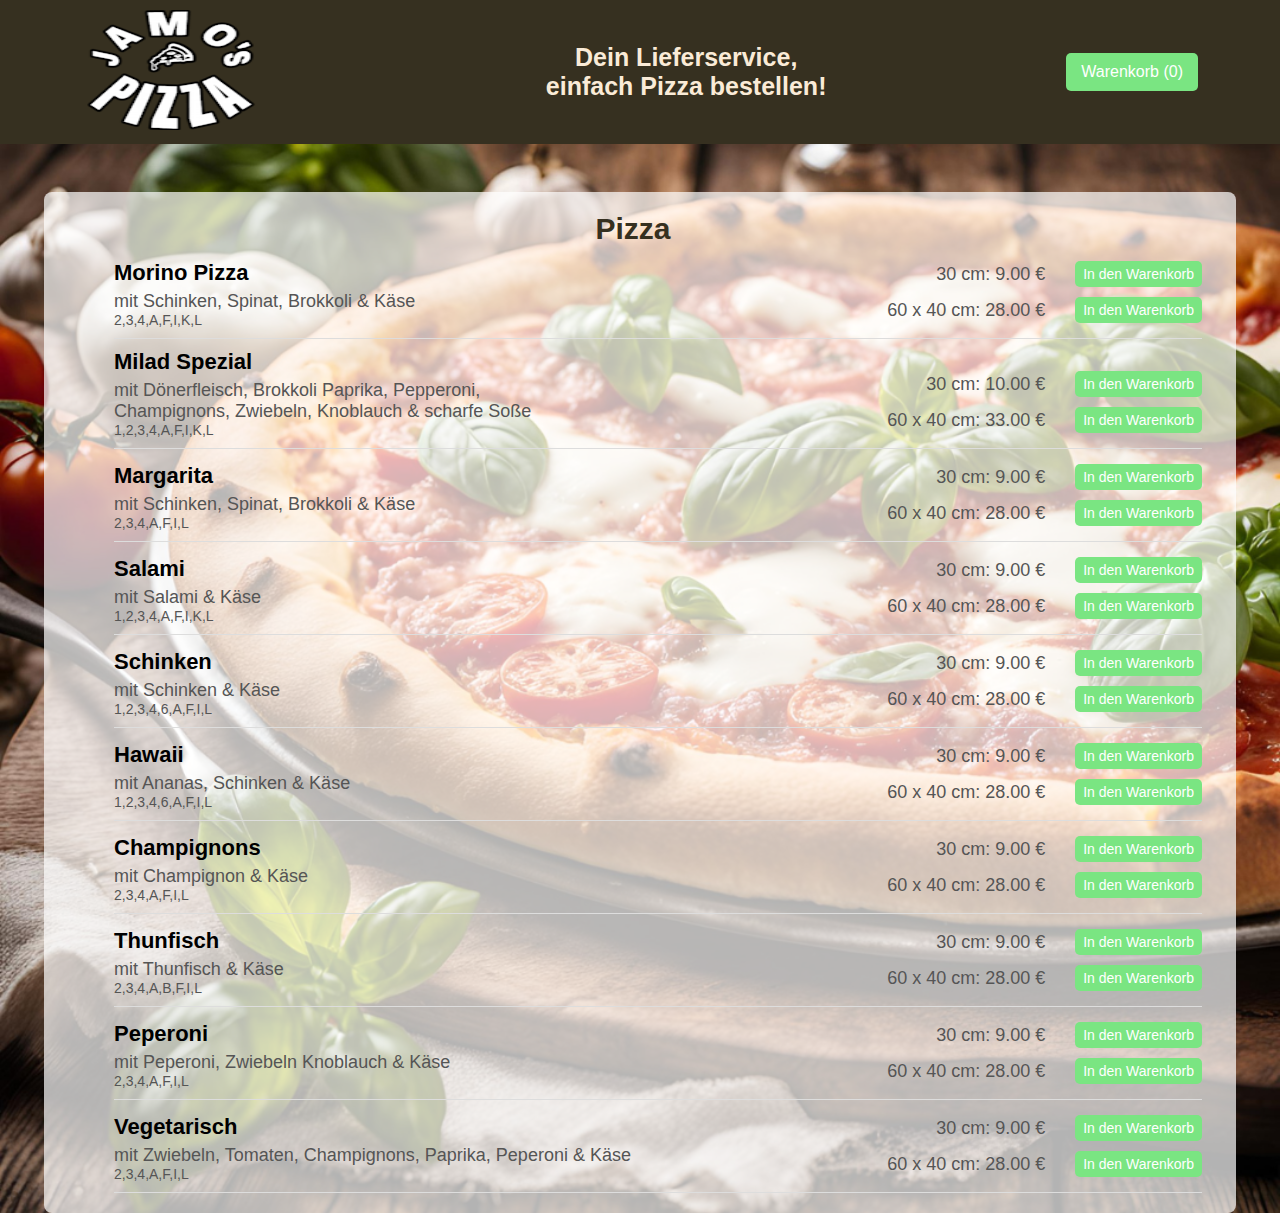
<file: index.html>
<!DOCTYPE html>
<html lang="de">
<head>
    <meta charset="UTF-8">
    <meta name="viewport" content="width=device-width, initial-scale=1.0">
    <title>Jamo's Pizza</title>
    <link rel="stylesheet" href="style.css">
    <link rel="manifest" href="/manifest.json">
    <meta name="apple-mobile-web-app-capable" content="yes">
    <meta name="apple-mobile-web-app-status-bar-style" content="black-translucent">
    <meta name="apple-mobile-web-app-title" content="Jamo's Pizza">

</head>
<body>
    <!-- Navbar mit Warenkorbanzeige -->
    <header>
        <div class="navbar">
            
            <div><img class="logo" src="./assets/jamologo_465x320.png" alt="Logo Jamo's Pizza"></div>
            <div><h3 class="indexh3" >Dein Lieferservice, einfach Pizza bestellen!</h3></div>
            <div><a href="cart.html">
                <button class="cart-icon">Warenkorb (<span id="cartCount">0</span>)</button>
            </a></div>
        </div>
    </header>
    <!-- <h1 class="h1">Jamo's Pizza</h1> -->
    
    
    <!-- Speisekartenbereich -->
    <div id="menuCart">
        <div id="category"></div>
    </div>

    <script src="menu.js"></script>
</body>
</html>
</file>
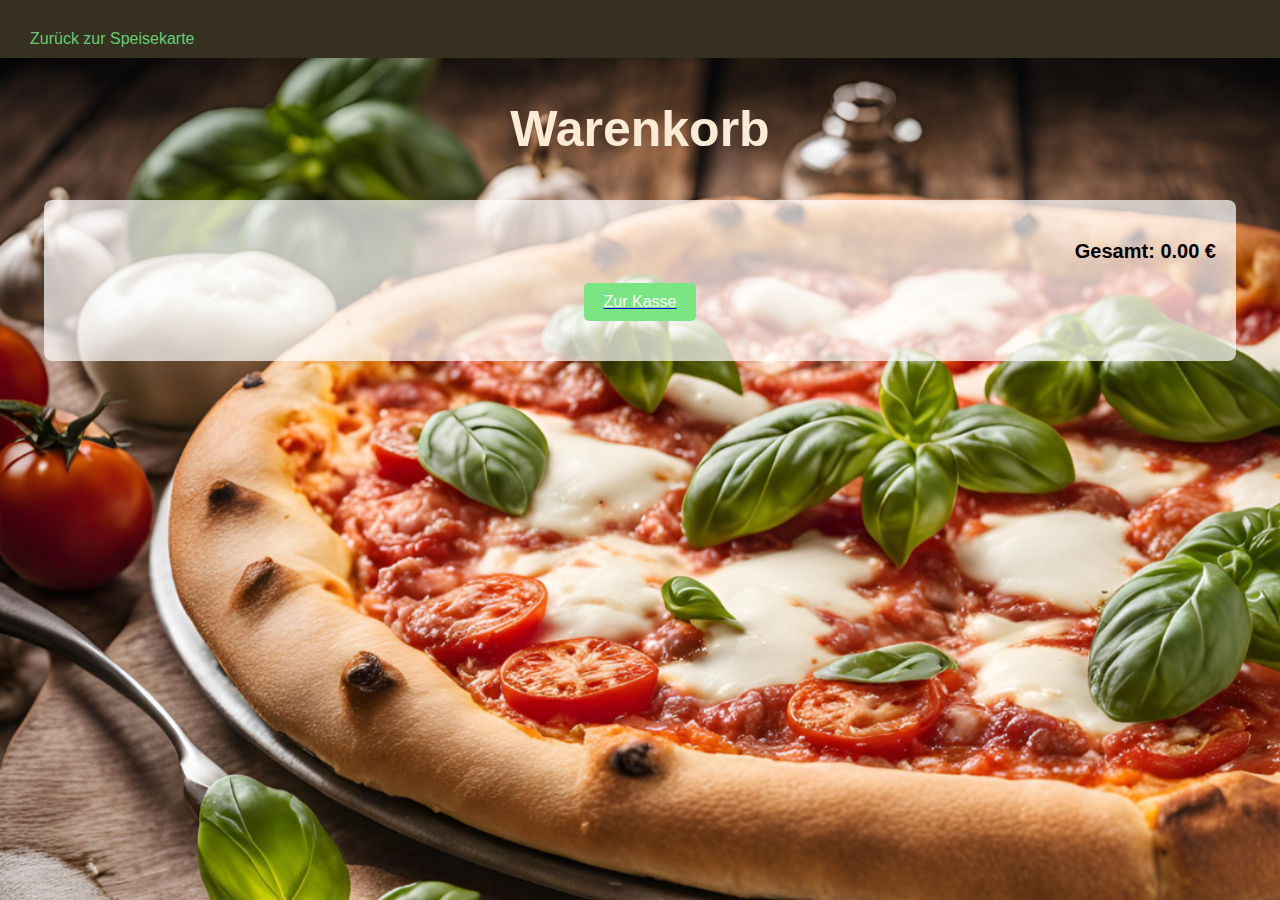
<file: cart.html>
<!DOCTYPE html>
<html lang="de">
<head>
    <meta charset="UTF-8">
    <meta name="viewport" content="width=device-width, initial-scale=1.0">
    <title>Warenkorb - Jamo's Pizza</title>
    <link rel="stylesheet" href="style.css">
    <link rel="stylesheet" href="cart.css">
    <link rel="manifest" href="/manifest.json">
</head>
<body>
    <header class="navbar">
         <a href="index.html" class="linkSpeisekarte">Zurück zur Speisekarte</a>
    </header>
    <h2>Warenkorb</h2>

    <div id="cartContainer" class="cart-container">
        <div id="cartItems"></div>
        <div id="cartTotal" class="cart-total"></div>
        <!-- Button zur Kasse (mit Link zur Checkout-Seite) -->
    <a href="checkout.html">
        <button type="submit" id="checkoutButton" class="checkout-button">Zur Kasse</button>
    </a>
    </div>

    <script src="cart.js"></script>
</body>
</html>
</file>
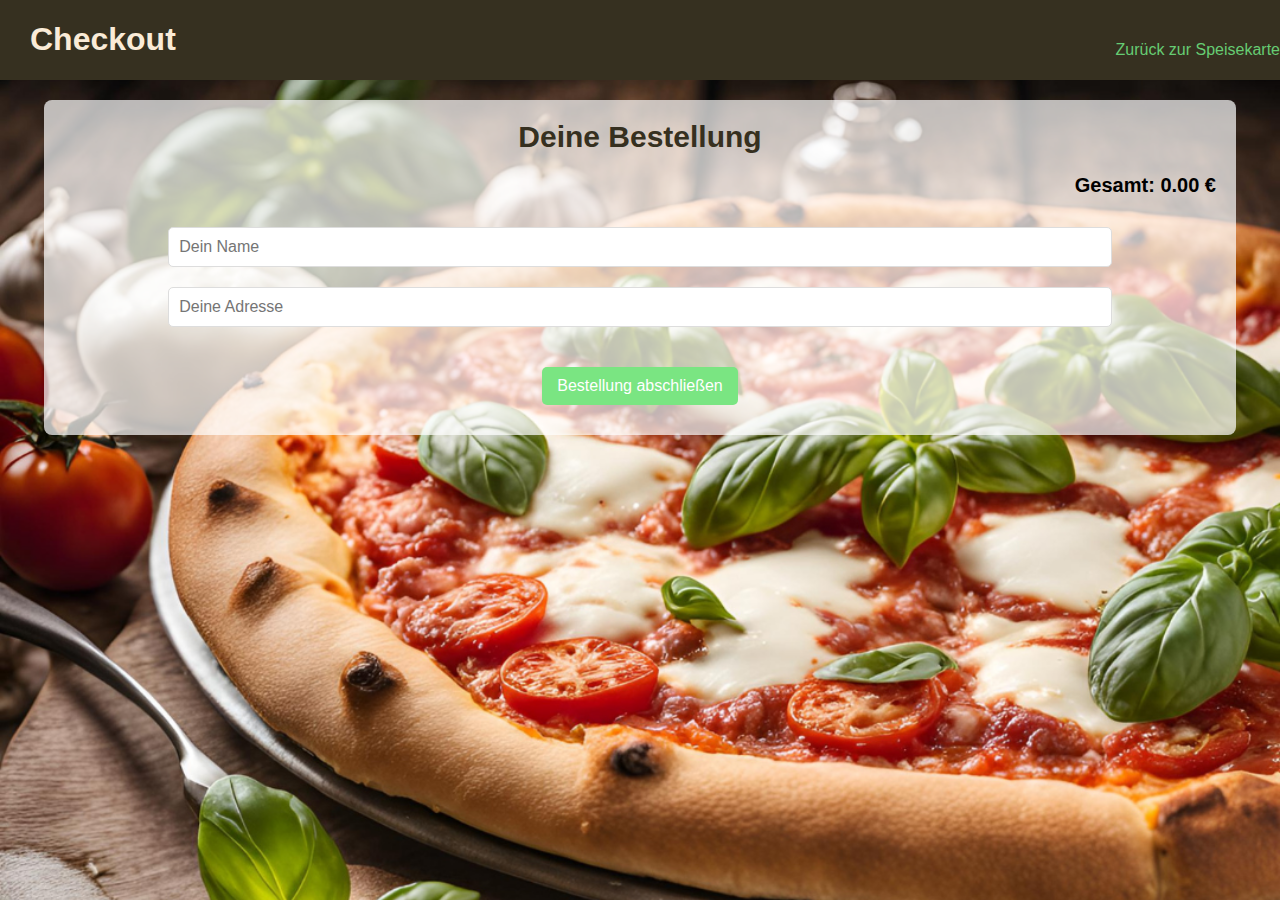
<file: checkout.html>
<!DOCTYPE html>
<html lang="de">
<head>
    <meta charset="UTF-8">
    <meta name="viewport" content="width=device-width, initial-scale=1.0">
    <title>Checkout - Jamo's Pizza</title>
    <link rel="stylesheet" href="style.css">
    <link rel="stylesheet" href="checkout.css">
    <link rel="stylesheet" href="cart.css">
    <link rel="manifest" href="/manifest.json">
</head>
<body>
    <header class="navbar">
       <h1>Checkout</h1> 
       <a href="index.html" class="linkSpeisekarte">Zurück zur Speisekarte</a>
    </header>
    <div class="checkout-container">
        <h2 class="cath2">Deine Bestellung</h2>
        <div id="checkoutItems"></div>
        <div id="checkoutTotal" class="cart-total"></div>

      <!--   <h3>Kundendaten</h3> -->
        <form id="customerForm">
            <input type="text" id="customerName" placeholder="Dein Name" required>
            <input type="text" id="customerAddress" placeholder="Deine Adresse" required>
        </form>

        <!-- <h3>Zahlungsmethode wählen</h3> --> 
       <div>
            <button onclick="payWithCash()">Bestellung abschließen</button> 
            <!-- <button onclick="payWithPayPal()">PayPal</button>   --> 
      </div>
    </div>

    <script src="checkout.js"></script>
</body>
</html>
</file>
<file: style.css>
/* Hintergrund und Grundlayout */
body {
    background-color: #363020;
    margin: 0;
    padding: 0;
    box-sizing: border-box;
    font-family: Arial, sans-serif;
    background-image: url(./assets/Pizza.png);
    background-repeat: no-repeat;
    background-size: cover;
} 

/* Überschriften */
.h1 {
    color: antiquewhite;
    text-align: center;
    font-size: 100px;
    margin-top: 100px;
}

.indexh3 {
    flex: 1; 
    display: flex;
    justify-content: center;
}

h3 {
    color: antiquewhite;
    text-align: center;
    font-size: 25px;
    width: 300px;
}

h2 {
    color: antiquewhite;
    font-size: 50px;
    text-align: center;
    margin-top: 100px;
} 

.cath2 {
    color: #363020;
    margin: 0;
    font-size: 30px;
}

/* Menübereich */
#menuCart {
    background-color: rgba(255, 255, 255, 0.7);
    max-width: 90%;
    height: auto;
    display: flex;
    flex-direction: column;
    align-items: center;
    padding: 20px;
    margin: auto;
    margin-top: 12rem;
    border-radius: 8px;

}

#category {
    font-size: 25px;
    display: flex;
    flex-direction: column;
    align-items: flex-start;
    width: 100%;
} 

/* Speisekarten-Elemente */
.menu-item {
    display: flex;
    justify-content: space-between;
    align-items: center;
    width: 100%;
    padding: 10px 0;
    border-bottom: 1px solid #ddd;
    margin-left: 50px;
}

.menu-item .item-name {
    text-align: left;
    font-size: 22px;
    font-weight: bold;
}

.menu-item .item-ingredients {
    text-align: left;
    color: #555;
    font-size: 18px;
    margin-top: 5px;
    white-space: pre;
}

.menu-item {
    display: flex;
    flex-direction: row;
    justify-content: space-between;
    align-items: center;
    width: 85vw;
    align-items: flex-end;
    font-size: 20px;
}

.item-sizes {
    display: flex;
    flex-direction: column; 
    justify-content: right;
    align-items: end;
    font-size: 14px;
    color: #555;
}

.menu-item .item-allergene {
    text-align: left;
    font-size: 14px;
    color: #555;
} 

/* Preis und Button */
.size-price {
    display: flex;
    justify-content: space-between;
    width: 100%;
    align-items: center;
}

.size-price .price {
    text-align: right;
    font-size: 18px;
    flex: 1;
}

.size-price button {
    flex-shrink: 0;
    margin-left: 30px;
    padding: 5px 8px;
    font-size: 14px;
    background-color: #7ae582;
    color: white;
    border: none;
    border-radius: 5px;
    cursor: pointer;
    margin-bottom: 5px;
    margin-top: 5px;
}

.size-price button:hover {
    background-color: #66cc73;
} 

/* Navbar mit Warenkorbanzeige */
.navbar {
    display: flex;
    justify-content: space-between;
    align-items: center;
    background-color: #363020;
    color: antiquewhite;
    position: fixed;
    top: 0;
    left: 0;
    width: 100vw;
    padding: 0 30px; 
}

.logo {
    width: 250px;
    height: 120px;
    margin: 10px;
    margin-left: 1rem;
}
.navbar h2 {
    color: antiquewhite;
    font-size: 50px;
    text-align: center;
}

.cart-icon {
    background-color: #7ae582;
    color: white;
    font-size: 16px;
    padding: 10px 15px;
    border: none;
    border-radius: 5px;
    cursor: pointer;
    text-decoration: none;
    margin-right: 7rem;
}

.cart-icon button:hover {
    background-color: #66cc73;
}

.linkSpeisekarte {
    color: #66cc73;
    text-decoration: none;
    margin-top: 30px;
    margin-right: 30px;
    margin-bottom: 10px;
}

.linkSpeisekarte:hover {
    color: antiquewhite;
}

/* Media Queries */
@media (max-width: 1200px) {
    .h1 {
        font-size: 80px;
    }

    h2 {
        font-size: 40px;
    }

    #menuCart {
        margin-top: 8rem;
    }

    .menu-item {
        width: 90%;
        margin-left: 20px;
    }
}

@media (max-width: 768px) {
    .h1 {
        font-size: 60px;
        margin-top: 50px;
    }

    h2 {
        font-size: 30px;
    }

    h3 {
        font-size: 20px;
    }

    #menuCart {
        padding: 10px;
    }

    .menu-item {
        flex-direction: column;
        align-items: flex-start;
        margin-left: 10px;
    }

    .item-sizes {
        font-size: 12px;
    }

    .size-price button {
        font-size: 12px;
        padding: 5px 10px;
    }
}

@media (max-width: 480px) {
    .h1 {
        font-size: 40px;
        margin-top: 30px;
    }

    h2 {
        font-size: 20px;
    }

    .navbar {
        flex-direction: column;
        padding: 10px;
    }

    .cart-icon {
        margin-right: 0;
        margin-top: 10px;
    }

    .menu-item {
        width: 100%;
        margin-left: 0;
        padding: 5px 0;
    }

    .item-sizes {
        font-size: 10px;
    }

    .size-price button {
        font-size: 10px;
        padding: 3px 5px;
    }

    #menuCart {
        margin-top: 5rem;
    }
}
</file>
<file: cart.css>
/* Warenkorb-Container */
.cart-container {
    background-color: rgba(255, 255, 255, 0.7);
    max-width: 90%;
    margin: auto;
    padding: 20px;
    border-radius: 8px;
}

/* Warenkorbartikel */
.cart-item {
    display: flex;
    justify-content: space-between;
    align-items: center;
    padding: 10px 0;
    border-bottom: 1px solid #ddd;
    font-size: 18px;
}

/* Menge-Steuerung */
.quantity-control {
    display: flex;
    align-items: center;
    gap: 10px;
}

.quantity-control button {
    padding: 5px 10px;
    background-color: #7ae582;
    color: white;
    border: none;
    border-radius: 5px;
    cursor: pointer;
    font-size: 14px;
}

.quantity-control button:hover {
    background-color: #66cc73;
}

/* Gesamtpreise */
.cart-total {
    font-size: 20px;
    font-weight: bold;
    margin-top: 20px;
    text-align: right;
}

.checkout-button {
    display: block;
    margin: 20px auto;
    padding: 10px 20px;
    font-size: 16px;
    background-color: #7ae582;
    color: white;
    border: none;
    border-radius: 5px;
    cursor: pointer;
    text-decoration: none;
}

.checkout-button:hover {
    background-color: #66cc73;
}
</file>
<file: checkout.css>
/* Checkout-Container */
.checkout-container {
    background-color: rgba(255, 255, 255, 0.7);
    max-width: 90%;
    margin: auto;
    padding: 20px;
    border-radius: 8px;
    text-align: center;
    margin-top: 100px;
}

/* Kundendaten-Formular */
#customerForm {
    margin: 20px 0;
}

#customerForm input {
    width: 80%;
    padding: 10px;
    margin: 10px 0;
    border: 1px solid #ddd;
    border-radius: 5px;
    font-size: 16px;
}

/* Buttons für die Zahlungsmethoden */
.checkout-container button {
    background-color: #7ae582;
    color: white;
    font-size: 16px;
    padding: 10px 15px;
    border: none;
    border-radius: 5px;
    cursor: pointer;
    margin: 10px;
}

.checkout-container button:hover {
    background-color: #66cc73;
}
</file>
